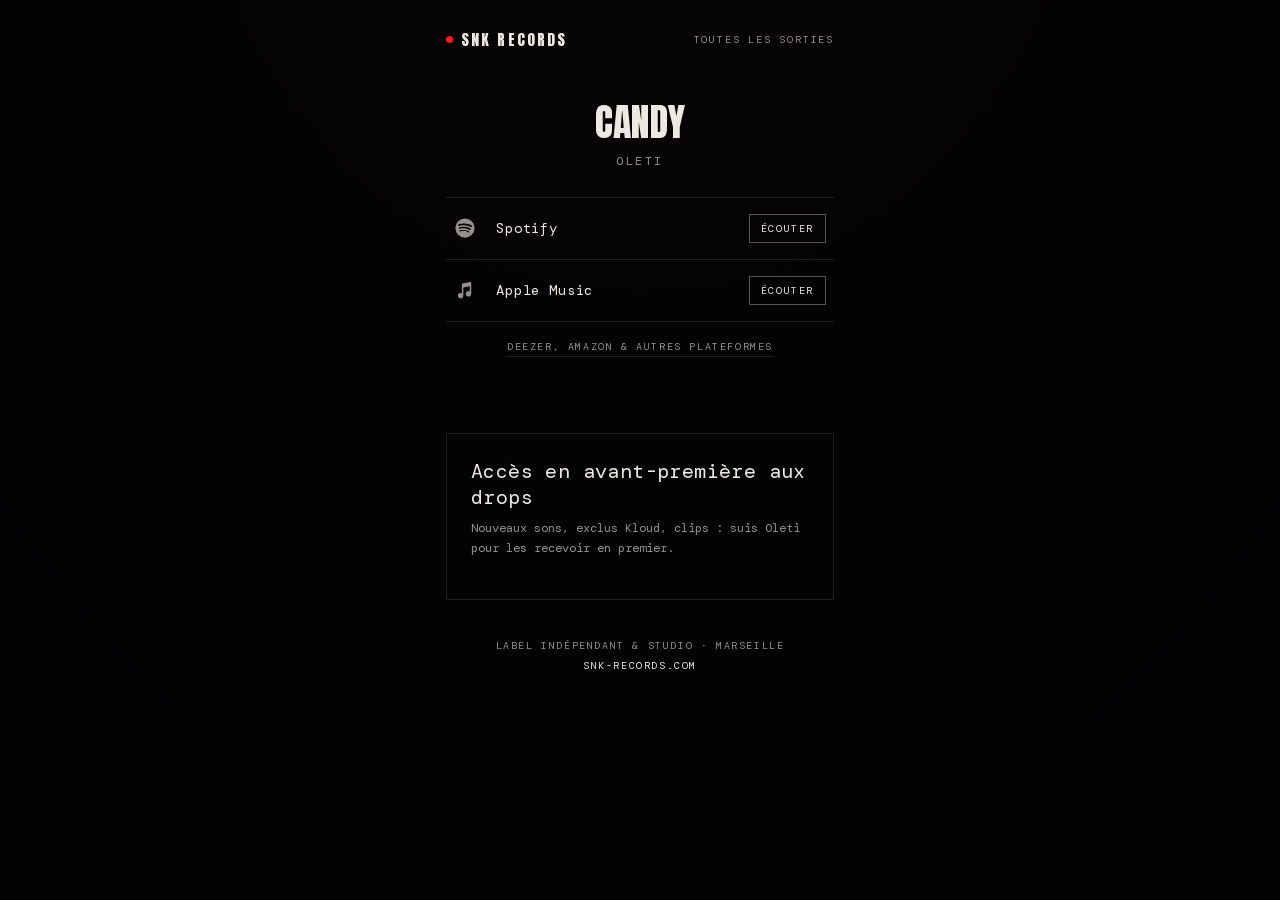
<file: candy/index.html>
<!DOCTYPE html>
<html lang="fr">
<head>
<meta charset="UTF-8">
<meta name="viewport" content="width=device-width,initial-scale=1">
<title>CANDY — OLETI · SNK Records</title>
<meta name="description" content="CANDY de OLETI, disponible sur toutes les plateformes. SNK Records, Marseille.">
<meta property="og:title" content="OLETI — CANDY">
<meta property="og:description" content="Disponible sur toutes les plateformes · SNK Records">
<meta property="og:type" content="music.song">
<meta property="og:url" content="https://oleti.snk-records.com/candy">
<meta property="og:image" content="https://snk-records.com/photos/2_2.jpg">
<meta name="twitter:card" content="summary_large_image">
<meta name="twitter:title" content="OLETI — CANDY">
<meta name="twitter:image" content="https://snk-records.com/photos/2_2.jpg">
<link rel="canonical" href="https://oleti.snk-records.com/candy">
<link rel="icon" href="/favicon.ico" sizes="any">
<link rel="icon" type="image/png" sizes="192x192" href="/icon-192.png">
<meta name="theme-color" content="#07080a">
<link rel="preload" as="font" type="font/woff2" href="/fonts/anton-400-latin.woff2" crossorigin><link rel="stylesheet" href="/fonts/fonts.css">
<style>
:root{--ink:#07080a;--paper:#ede9e1;--red:#ff1a1a;--muted:rgba(237,233,225,.62);--line:rgba(237,233,225,.12)}
*{box-sizing:border-box;margin:0;padding:0}
html,body{background:var(--ink);color:var(--paper)}
body{font-family:'DM Mono',ui-monospace,monospace;min-height:100vh;min-height:100dvh;display:flex;flex-direction:column;align-items:center;-webkit-font-smoothing:antialiased}
.bg{position:fixed;inset:-10%;background:radial-gradient(ellipse at 50% 0%,#1a0b0b 0%,#07080a 70%);filter:blur(60px) brightness(.35) saturate(1.2);transform:scale(1.1);z-index:0}
.bg::after{content:"";position:absolute;inset:0;background:linear-gradient(180deg,rgba(7,8,10,.35),rgba(7,8,10,.85))}
main{position:relative;z-index:1;width:100%;max-width:420px;padding:28px 16px 40px;display:flex;flex-direction:column;align-items:center}
.top{width:100%;display:flex;justify-content:space-between;align-items:center;margin-bottom:28px}
.logo{font-family:'Anton',sans-serif;font-size:15px;letter-spacing:.14em;color:var(--paper);text-decoration:none;display:flex;align-items:center;gap:8px}
.logo i{width:7px;height:7px;background:var(--red);border-radius:50%;display:inline-block}
.tag{font-size:10px;letter-spacing:.18em;text-transform:uppercase;color:var(--muted)}
.cover{width:100%;height:auto;max-height:70vh;object-fit:contain;display:block;box-shadow:0 30px 60px rgba(0,0,0,.55);background:#111}
h1{font-family:'Anton',sans-serif;font-weight:400;font-size:clamp(28px,8vw,38px);line-height:1.05;letter-spacing:.01em;text-align:center;margin-top:24px}
.artist{font-size:12px;letter-spacing:.22em;text-transform:uppercase;color:var(--muted);margin-top:10px}
.btns{width:100%;margin-top:28px;display:flex;flex-direction:column;border-top:1px solid var(--line)}
.btn{display:grid;grid-template-columns:28px 1fr auto;align-items:center;gap:14px;padding:16px 8px;border-bottom:1px solid var(--line);color:var(--paper);text-decoration:none;transition:background .2s,padding .2s}
.btn .ic{color:var(--muted);transition:color .2s}
.btn .ic svg{width:22px;height:22px;display:block}
.lb{font-size:14px;letter-spacing:.06em}
.lb em{display:block;font-style:normal;font-size:9px;letter-spacing:.14em;text-transform:uppercase;color:var(--muted);margin-top:4px}
.sb{font-size:10px;letter-spacing:.16em;text-transform:uppercase;border:1px solid rgba(237,233,225,.35);padding:7px 11px;color:var(--paper);background:transparent;transition:background .2s,color .2s,border-color .2s}
.btn.kl{background:rgba(237,233,225,.045)}
.btn.kl .sb{border-color:var(--paper)}
.btn:hover,.btn:focus-visible{background:rgba(237,233,225,.07);padding-left:14px;outline:none}
.btn:hover .ic,.btn:focus-visible .ic{color:var(--paper)}
.btn:hover .sb,.btn:focus-visible .sb{background:var(--paper);border-color:var(--paper);color:var(--ink)}
.more{margin-top:18px;font-size:10px;letter-spacing:.16em;text-transform:uppercase;color:var(--muted);text-decoration:none;border-bottom:1px solid var(--line);padding-bottom:3px}
.more:hover{color:var(--paper)}
footer{margin-top:36px;font-size:10px;letter-spacing:.16em;text-transform:uppercase;color:var(--muted);text-align:center;line-height:2}
footer a{color:var(--paper);text-decoration:none}
footer a:hover{color:var(--red)}
.drops{margin-top:44px;padding:24px;border:1px solid var(--line);max-width:520px}
.drops-t{font-family:var(--d);font-size:20px;letter-spacing:.02em;margin-bottom:8px}
.drops-s{font-size:12px;line-height:1.7;color:var(--muted);margin-bottom:16px}
.drops form{display:flex;gap:8px;flex-wrap:wrap}
.drops input[type=email]{flex:1 1 200px;min-width:0;background:transparent;border:1px solid rgba(237,233,225,.35);color:var(--paper);padding:12px 14px;font:inherit;font-size:13px;border-radius:0}
.drops input[type=email]:focus{outline:none;border-color:var(--paper)}
.drops button{background:var(--paper);color:var(--ink);border:1px solid var(--paper);padding:12px 20px;font:inherit;font-size:11px;letter-spacing:.16em;text-transform:uppercase;cursor:pointer;transition:background .2s,color .2s}
.drops button:hover{background:transparent;color:var(--paper)}
.drops small{display:block;margin-top:12px;font-size:10px;line-height:1.6;color:rgba(237,233,225,.6)}
.drops .ok{display:none;margin-top:12px;font-size:12px;color:var(--paper)}
</style>
</head>
<body>
<div class="bg" aria-hidden="true"></div>
<main>
  <div class="top">
    <a class="logo" href="https://snk-records.com/"><i></i>SNK RECORDS</a>
    <a class="tag" href="https://snk-records.com/sorties" style="text-decoration:none">Toutes les sorties</a>
  </div>
  
  <h1>CANDY</h1>
  <p class="artist">OLETI</p>
  <nav class="btns" aria-label="Plateformes d'écoute">
      <a class="btn" href="https://open.spotify.com/album/7iAhGyHjSP6a20t1OHXp9A" target="_blank" rel="noopener"><span class="ic"><svg viewBox="0 0 24 24" aria-hidden="true"><path fill="currentColor" d="M12 1.5a10.5 10.5 0 1 0 0 21 10.5 10.5 0 0 0 0-21Zm4.8 15.15a.66.66 0 0 1-.9.22c-2.48-1.52-5.6-1.86-9.28-1.02a.66.66 0 1 1-.29-1.28c4.03-.92 7.48-.53 10.25 1.17.31.19.41.6.22.91Zm1.28-2.85a.82.82 0 0 1-1.13.27c-2.84-1.75-7.17-2.25-10.53-1.23a.82.82 0 1 1-.48-1.57c3.84-1.17 8.61-.6 11.87 1.4.39.24.51.75.27 1.13Zm.11-2.97C14.78 8.8 9.15 8.6 5.9 9.6a.99.99 0 1 1-.57-1.89c3.73-1.13 9.94-.91 13.86 1.42a.99.99 0 0 1-1 1.7Z"/></svg></span><span class="lb">Spotify</span><span class="sb">Écouter</span></a>
      <a class="btn" href="https://music.apple.com/fr/album/candy-single/6810083460" target="_blank" rel="noopener"><span class="ic"><svg viewBox="0 0 24 24" aria-hidden="true"><path fill="currentColor" d="M17.6 3.2 9.4 4.9a1 1 0 0 0-.8 1v9.6a3 3 0 1 0 1.6 2.6V9.3l7-1.4v5.6a3 3 0 1 0 1.6 2.6V4.2a1 1 0 0 0-1.2-1Z"/></svg></span><span class="lb">Apple Music</span><span class="sb">Écouter</span></a>
  </nav>
  <a class="more" href="https://distrokid.com/hyperfollow/oleti/candy" target="_blank" rel="noopener">Deezer, Amazon &amp; autres plateformes</a>
  <div style="width:100%;margin-top:32px"><div class="drops gh">
    <p class="drops-t">Accès en avant-première aux drops</p>
    <p class="drops-s">Nouveaux sons, exclus Kloud, clips : suis Oleti pour les recevoir en premier.</p>
    
    
    
  </div></div>
  <footer>
    Label indépendant &amp; studio · Marseille<br>
    <a href="https://snk-records.com/">snk-records.com</a>
  </footer>
</main>
<script>
document.querySelectorAll('.dropsForm').forEach(function(f){f.addEventListener('submit',function(e){e.preventDefault();var b=f.querySelector('button');b.disabled=true;
fetch('/',{method:'POST',headers:{'Content-Type':'application/x-www-form-urlencoded'},body:new URLSearchParams(new FormData(f)).toString()})
.then(function(r){if(!r.ok)throw 0;f.style.display='none';f.parentNode.querySelector('.ok').style.display='block'})
.catch(function(){b.disabled=false;alert("Erreur d'envoi, réessaie ou écris à lelabelsnk@gmail.com")})})});
</script>
</body>
</html>
</file>
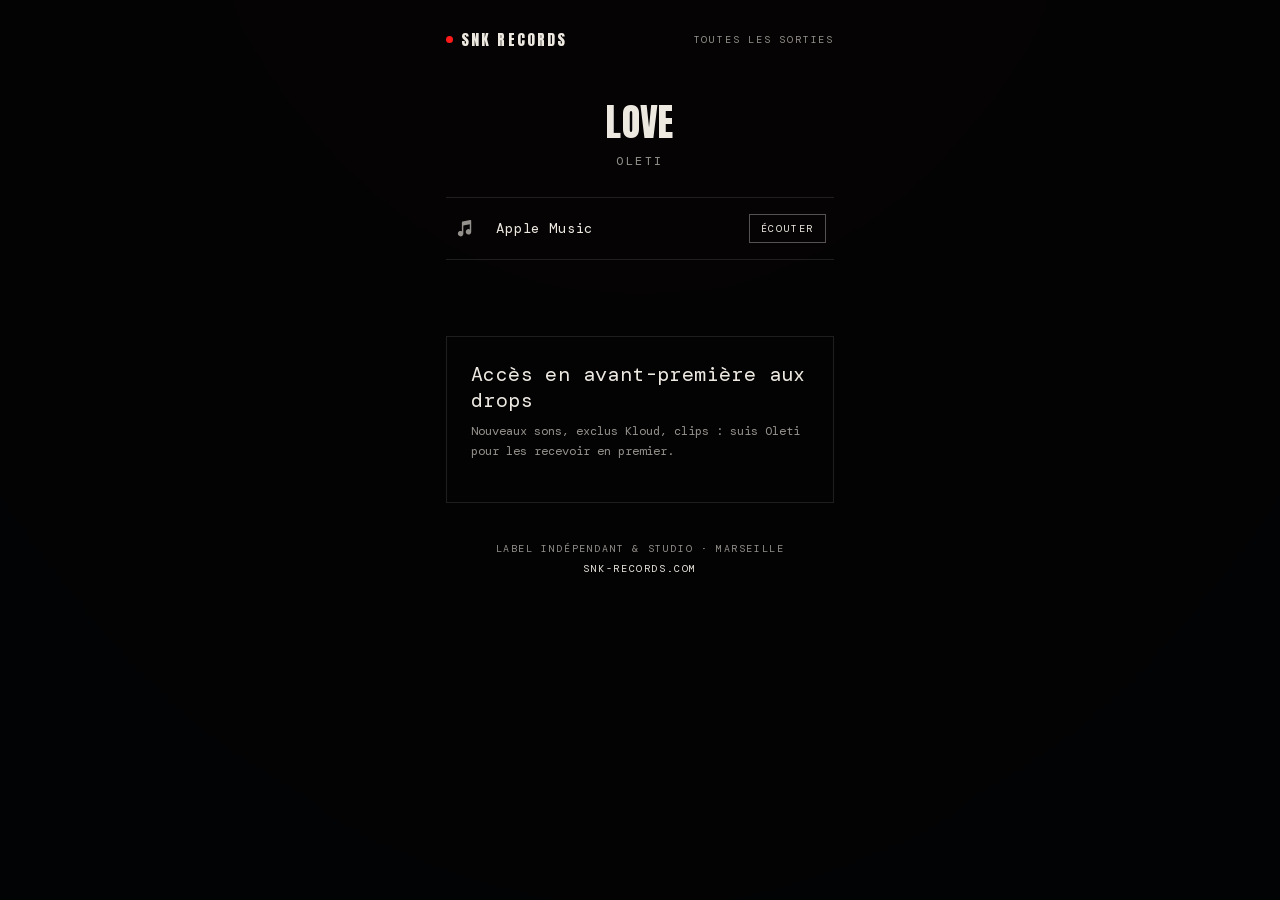
<file: love/index.html>
<!DOCTYPE html>
<html lang="fr">
<head>
<meta charset="UTF-8">
<meta name="viewport" content="width=device-width,initial-scale=1">
<title>LOVE — OLETI · SNK Records</title>
<meta name="description" content="LOVE de OLETI, disponible sur Apple Music. SNK Records, Marseille.">
<meta property="og:title" content="OLETI — LOVE">
<meta property="og:description" content="Disponible sur toutes les plateformes · SNK Records">
<meta property="og:type" content="music.song">
<meta property="og:url" content="https://oleti.snk-records.com/love">
<meta property="og:image" content="https://snk-records.com/photos/2_2.jpg">
<meta name="twitter:card" content="summary_large_image">
<meta name="twitter:title" content="OLETI — LOVE">
<meta name="twitter:image" content="https://snk-records.com/photos/2_2.jpg">
<link rel="canonical" href="https://oleti.snk-records.com/love">
<link rel="icon" href="/favicon.ico" sizes="any">
<link rel="icon" type="image/png" sizes="192x192" href="/icon-192.png">
<meta name="theme-color" content="#07080a">
<link rel="preload" as="font" type="font/woff2" href="/fonts/anton-400-latin.woff2" crossorigin><link rel="stylesheet" href="/fonts/fonts.css">
<style>
:root{--ink:#07080a;--paper:#ede9e1;--red:#ff1a1a;--muted:rgba(237,233,225,.62);--line:rgba(237,233,225,.12)}
*{box-sizing:border-box;margin:0;padding:0}
html,body{background:var(--ink);color:var(--paper)}
body{font-family:'DM Mono',ui-monospace,monospace;min-height:100vh;min-height:100dvh;display:flex;flex-direction:column;align-items:center;-webkit-font-smoothing:antialiased}
.bg{position:fixed;inset:-10%;background:radial-gradient(ellipse at 50% 0%,#1a0b0b 0%,#07080a 70%);filter:blur(60px) brightness(.35) saturate(1.2);transform:scale(1.1);z-index:0}
.bg::after{content:"";position:absolute;inset:0;background:linear-gradient(180deg,rgba(7,8,10,.35),rgba(7,8,10,.85))}
main{position:relative;z-index:1;width:100%;max-width:420px;padding:28px 16px 40px;display:flex;flex-direction:column;align-items:center}
.top{width:100%;display:flex;justify-content:space-between;align-items:center;margin-bottom:28px}
.logo{font-family:'Anton',sans-serif;font-size:15px;letter-spacing:.14em;color:var(--paper);text-decoration:none;display:flex;align-items:center;gap:8px}
.logo i{width:7px;height:7px;background:var(--red);border-radius:50%;display:inline-block}
.tag{font-size:10px;letter-spacing:.18em;text-transform:uppercase;color:var(--muted)}
.cover{width:100%;height:auto;max-height:70vh;object-fit:contain;display:block;box-shadow:0 30px 60px rgba(0,0,0,.55);background:#111}
h1{font-family:'Anton',sans-serif;font-weight:400;font-size:clamp(28px,8vw,38px);line-height:1.05;letter-spacing:.01em;text-align:center;margin-top:24px}
.artist{font-size:12px;letter-spacing:.22em;text-transform:uppercase;color:var(--muted);margin-top:10px}
.btns{width:100%;margin-top:28px;display:flex;flex-direction:column;border-top:1px solid var(--line)}
.btn{display:grid;grid-template-columns:28px 1fr auto;align-items:center;gap:14px;padding:16px 8px;border-bottom:1px solid var(--line);color:var(--paper);text-decoration:none;transition:background .2s,padding .2s}
.btn .ic{color:var(--muted);transition:color .2s}
.btn .ic svg{width:22px;height:22px;display:block}
.lb{font-size:14px;letter-spacing:.06em}
.lb em{display:block;font-style:normal;font-size:9px;letter-spacing:.14em;text-transform:uppercase;color:var(--muted);margin-top:4px}
.sb{font-size:10px;letter-spacing:.16em;text-transform:uppercase;border:1px solid rgba(237,233,225,.35);padding:7px 11px;color:var(--paper);background:transparent;transition:background .2s,color .2s,border-color .2s}
.btn.kl{background:rgba(237,233,225,.045)}
.btn.kl .sb{border-color:var(--paper)}
.btn:hover,.btn:focus-visible{background:rgba(237,233,225,.07);padding-left:14px;outline:none}
.btn:hover .ic,.btn:focus-visible .ic{color:var(--paper)}
.btn:hover .sb,.btn:focus-visible .sb{background:var(--paper);border-color:var(--paper);color:var(--ink)}
.more{margin-top:18px;font-size:10px;letter-spacing:.16em;text-transform:uppercase;color:var(--muted);text-decoration:none;border-bottom:1px solid var(--line);padding-bottom:3px}
.more:hover{color:var(--paper)}
footer{margin-top:36px;font-size:10px;letter-spacing:.16em;text-transform:uppercase;color:var(--muted);text-align:center;line-height:2}
footer a{color:var(--paper);text-decoration:none}
footer a:hover{color:var(--red)}
.drops{margin-top:44px;padding:24px;border:1px solid var(--line);max-width:520px}
.drops-t{font-family:var(--d);font-size:20px;letter-spacing:.02em;margin-bottom:8px}
.drops-s{font-size:12px;line-height:1.7;color:var(--muted);margin-bottom:16px}
.drops form{display:flex;gap:8px;flex-wrap:wrap}
.drops input[type=email]{flex:1 1 200px;min-width:0;background:transparent;border:1px solid rgba(237,233,225,.35);color:var(--paper);padding:12px 14px;font:inherit;font-size:13px;border-radius:0}
.drops input[type=email]:focus{outline:none;border-color:var(--paper)}
.drops button{background:var(--paper);color:var(--ink);border:1px solid var(--paper);padding:12px 20px;font:inherit;font-size:11px;letter-spacing:.16em;text-transform:uppercase;cursor:pointer;transition:background .2s,color .2s}
.drops button:hover{background:transparent;color:var(--paper)}
.drops small{display:block;margin-top:12px;font-size:10px;line-height:1.6;color:rgba(237,233,225,.6)}
.drops .ok{display:none;margin-top:12px;font-size:12px;color:var(--paper)}
</style>
</head>
<body>
<div class="bg" aria-hidden="true"></div>
<main>
  <div class="top">
    <a class="logo" href="https://snk-records.com/"><i></i>SNK RECORDS</a>
    <a class="tag" href="https://snk-records.com/sorties" style="text-decoration:none">Toutes les sorties</a>
  </div>
  
  <h1>LOVE</h1>
  <p class="artist">OLETI</p>
  <nav class="btns" aria-label="Plateformes d'écoute">
      <a class="btn" href="https://music.apple.com/fr/album/love-single/1791311592" target="_blank" rel="noopener"><span class="ic"><svg viewBox="0 0 24 24" aria-hidden="true"><path fill="currentColor" d="M17.6 3.2 9.4 4.9a1 1 0 0 0-.8 1v9.6a3 3 0 1 0 1.6 2.6V9.3l7-1.4v5.6a3 3 0 1 0 1.6 2.6V4.2a1 1 0 0 0-1.2-1Z"/></svg></span><span class="lb">Apple Music</span><span class="sb">Écouter</span></a>
  </nav>
  <div style="width:100%;margin-top:32px"><div class="drops gh">
    <p class="drops-t">Accès en avant-première aux drops</p>
    <p class="drops-s">Nouveaux sons, exclus Kloud, clips : suis Oleti pour les recevoir en premier.</p>
    
    
    
  </div></div>
  <footer>
    Label indépendant &amp; studio · Marseille<br>
    <a href="https://snk-records.com/">snk-records.com</a>
  </footer>
</main>
<script>
document.querySelectorAll('.dropsForm').forEach(function(f){f.addEventListener('submit',function(e){e.preventDefault();var b=f.querySelector('button');b.disabled=true;
fetch('/',{method:'POST',headers:{'Content-Type':'application/x-www-form-urlencoded'},body:new URLSearchParams(new FormData(f)).toString()})
.then(function(r){if(!r.ok)throw 0;f.style.display='none';f.parentNode.querySelector('.ok').style.display='block'})
.catch(function(){b.disabled=false;alert("Erreur d'envoi, réessaie ou écris à lelabelsnk@gmail.com")})})});
</script>
</body>
</html>
</file>
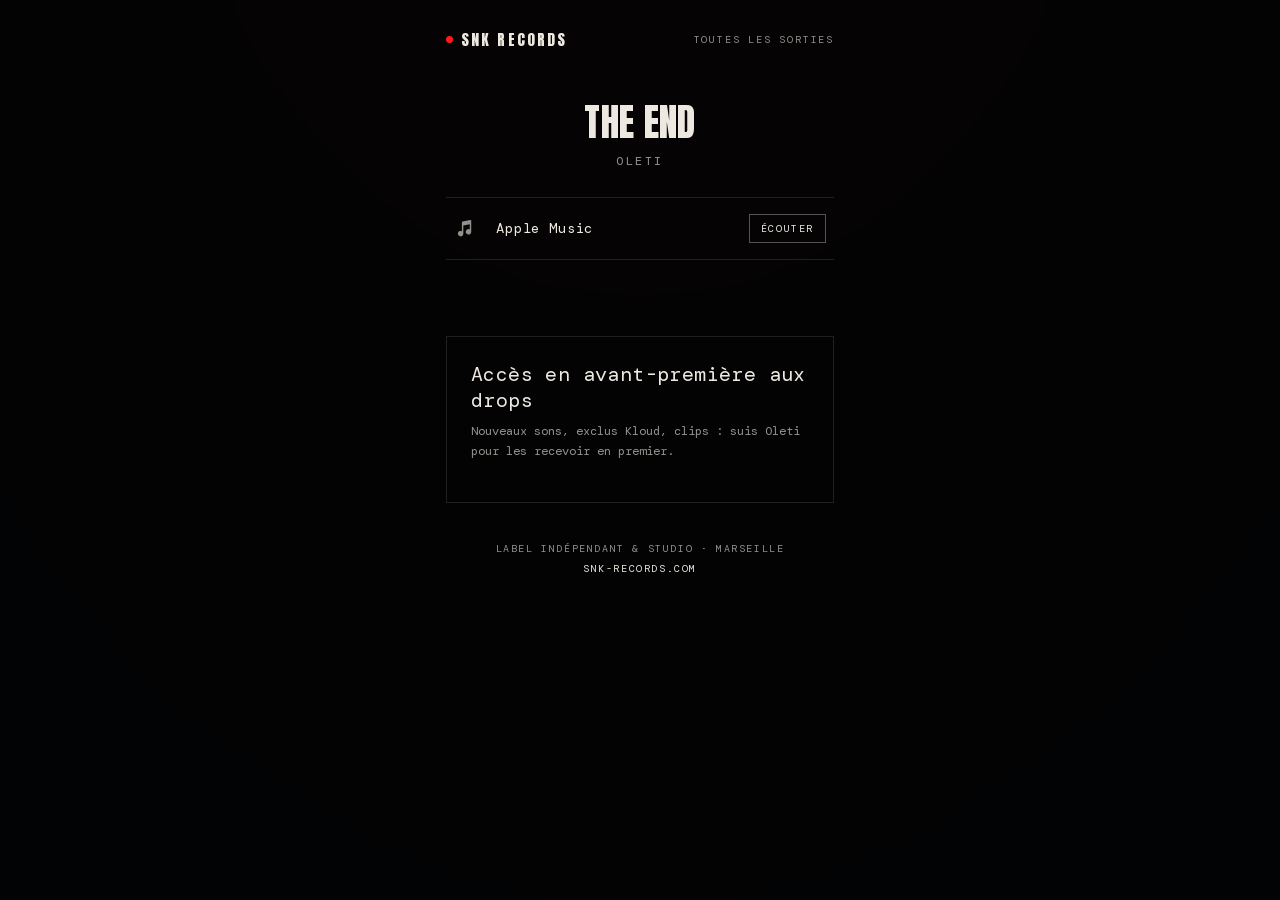
<file: the-end/index.html>
<!DOCTYPE html>
<html lang="fr">
<head>
<meta charset="UTF-8">
<meta name="viewport" content="width=device-width,initial-scale=1">
<title>THE END — OLETI · SNK Records</title>
<meta name="description" content="THE END de OLETI, disponible sur Apple Music. SNK Records, Marseille.">
<meta property="og:title" content="OLETI — THE END">
<meta property="og:description" content="Disponible sur toutes les plateformes · SNK Records">
<meta property="og:type" content="music.song">
<meta property="og:url" content="https://oleti.snk-records.com/the-end">
<meta property="og:image" content="https://snk-records.com/photos/2_2.jpg">
<meta name="twitter:card" content="summary_large_image">
<meta name="twitter:title" content="OLETI — THE END">
<meta name="twitter:image" content="https://snk-records.com/photos/2_2.jpg">
<link rel="canonical" href="https://oleti.snk-records.com/the-end">
<link rel="icon" href="/favicon.ico" sizes="any">
<link rel="icon" type="image/png" sizes="192x192" href="/icon-192.png">
<meta name="theme-color" content="#07080a">
<link rel="preload" as="font" type="font/woff2" href="/fonts/anton-400-latin.woff2" crossorigin><link rel="stylesheet" href="/fonts/fonts.css">
<style>
:root{--ink:#07080a;--paper:#ede9e1;--red:#ff1a1a;--muted:rgba(237,233,225,.62);--line:rgba(237,233,225,.12)}
*{box-sizing:border-box;margin:0;padding:0}
html,body{background:var(--ink);color:var(--paper)}
body{font-family:'DM Mono',ui-monospace,monospace;min-height:100vh;min-height:100dvh;display:flex;flex-direction:column;align-items:center;-webkit-font-smoothing:antialiased}
.bg{position:fixed;inset:-10%;background:radial-gradient(ellipse at 50% 0%,#1a0b0b 0%,#07080a 70%);filter:blur(60px) brightness(.35) saturate(1.2);transform:scale(1.1);z-index:0}
.bg::after{content:"";position:absolute;inset:0;background:linear-gradient(180deg,rgba(7,8,10,.35),rgba(7,8,10,.85))}
main{position:relative;z-index:1;width:100%;max-width:420px;padding:28px 16px 40px;display:flex;flex-direction:column;align-items:center}
.top{width:100%;display:flex;justify-content:space-between;align-items:center;margin-bottom:28px}
.logo{font-family:'Anton',sans-serif;font-size:15px;letter-spacing:.14em;color:var(--paper);text-decoration:none;display:flex;align-items:center;gap:8px}
.logo i{width:7px;height:7px;background:var(--red);border-radius:50%;display:inline-block}
.tag{font-size:10px;letter-spacing:.18em;text-transform:uppercase;color:var(--muted)}
.cover{width:100%;height:auto;max-height:70vh;object-fit:contain;display:block;box-shadow:0 30px 60px rgba(0,0,0,.55);background:#111}
h1{font-family:'Anton',sans-serif;font-weight:400;font-size:clamp(28px,8vw,38px);line-height:1.05;letter-spacing:.01em;text-align:center;margin-top:24px}
.artist{font-size:12px;letter-spacing:.22em;text-transform:uppercase;color:var(--muted);margin-top:10px}
.btns{width:100%;margin-top:28px;display:flex;flex-direction:column;border-top:1px solid var(--line)}
.btn{display:grid;grid-template-columns:28px 1fr auto;align-items:center;gap:14px;padding:16px 8px;border-bottom:1px solid var(--line);color:var(--paper);text-decoration:none;transition:background .2s,padding .2s}
.btn .ic{color:var(--muted);transition:color .2s}
.btn .ic svg{width:22px;height:22px;display:block}
.lb{font-size:14px;letter-spacing:.06em}
.lb em{display:block;font-style:normal;font-size:9px;letter-spacing:.14em;text-transform:uppercase;color:var(--muted);margin-top:4px}
.sb{font-size:10px;letter-spacing:.16em;text-transform:uppercase;border:1px solid rgba(237,233,225,.35);padding:7px 11px;color:var(--paper);background:transparent;transition:background .2s,color .2s,border-color .2s}
.btn.kl{background:rgba(237,233,225,.045)}
.btn.kl .sb{border-color:var(--paper)}
.btn:hover,.btn:focus-visible{background:rgba(237,233,225,.07);padding-left:14px;outline:none}
.btn:hover .ic,.btn:focus-visible .ic{color:var(--paper)}
.btn:hover .sb,.btn:focus-visible .sb{background:var(--paper);border-color:var(--paper);color:var(--ink)}
.more{margin-top:18px;font-size:10px;letter-spacing:.16em;text-transform:uppercase;color:var(--muted);text-decoration:none;border-bottom:1px solid var(--line);padding-bottom:3px}
.more:hover{color:var(--paper)}
footer{margin-top:36px;font-size:10px;letter-spacing:.16em;text-transform:uppercase;color:var(--muted);text-align:center;line-height:2}
footer a{color:var(--paper);text-decoration:none}
footer a:hover{color:var(--red)}
.drops{margin-top:44px;padding:24px;border:1px solid var(--line);max-width:520px}
.drops-t{font-family:var(--d);font-size:20px;letter-spacing:.02em;margin-bottom:8px}
.drops-s{font-size:12px;line-height:1.7;color:var(--muted);margin-bottom:16px}
.drops form{display:flex;gap:8px;flex-wrap:wrap}
.drops input[type=email]{flex:1 1 200px;min-width:0;background:transparent;border:1px solid rgba(237,233,225,.35);color:var(--paper);padding:12px 14px;font:inherit;font-size:13px;border-radius:0}
.drops input[type=email]:focus{outline:none;border-color:var(--paper)}
.drops button{background:var(--paper);color:var(--ink);border:1px solid var(--paper);padding:12px 20px;font:inherit;font-size:11px;letter-spacing:.16em;text-transform:uppercase;cursor:pointer;transition:background .2s,color .2s}
.drops button:hover{background:transparent;color:var(--paper)}
.drops small{display:block;margin-top:12px;font-size:10px;line-height:1.6;color:rgba(237,233,225,.6)}
.drops .ok{display:none;margin-top:12px;font-size:12px;color:var(--paper)}
</style>
</head>
<body>
<div class="bg" aria-hidden="true"></div>
<main>
  <div class="top">
    <a class="logo" href="https://snk-records.com/"><i></i>SNK RECORDS</a>
    <a class="tag" href="https://snk-records.com/sorties" style="text-decoration:none">Toutes les sorties</a>
  </div>
  
  <h1>THE END</h1>
  <p class="artist">OLETI</p>
  <nav class="btns" aria-label="Plateformes d'écoute">
      <a class="btn" href="https://music.apple.com/fr/album/the-end-single/1853281673" target="_blank" rel="noopener"><span class="ic"><svg viewBox="0 0 24 24" aria-hidden="true"><path fill="currentColor" d="M17.6 3.2 9.4 4.9a1 1 0 0 0-.8 1v9.6a3 3 0 1 0 1.6 2.6V9.3l7-1.4v5.6a3 3 0 1 0 1.6 2.6V4.2a1 1 0 0 0-1.2-1Z"/></svg></span><span class="lb">Apple Music</span><span class="sb">Écouter</span></a>
  </nav>
  <div style="width:100%;margin-top:32px"><div class="drops gh">
    <p class="drops-t">Accès en avant-première aux drops</p>
    <p class="drops-s">Nouveaux sons, exclus Kloud, clips : suis Oleti pour les recevoir en premier.</p>
    
    
    
  </div></div>
  <footer>
    Label indépendant &amp; studio · Marseille<br>
    <a href="https://snk-records.com/">snk-records.com</a>
  </footer>
</main>
<script>
document.querySelectorAll('.dropsForm').forEach(function(f){f.addEventListener('submit',function(e){e.preventDefault();var b=f.querySelector('button');b.disabled=true;
fetch('/',{method:'POST',headers:{'Content-Type':'application/x-www-form-urlencoded'},body:new URLSearchParams(new FormData(f)).toString()})
.then(function(r){if(!r.ok)throw 0;f.style.display='none';f.parentNode.querySelector('.ok').style.display='block'})
.catch(function(){b.disabled=false;alert("Erreur d'envoi, réessaie ou écris à lelabelsnk@gmail.com")})})});
</script>
</body>
</html>
</file>
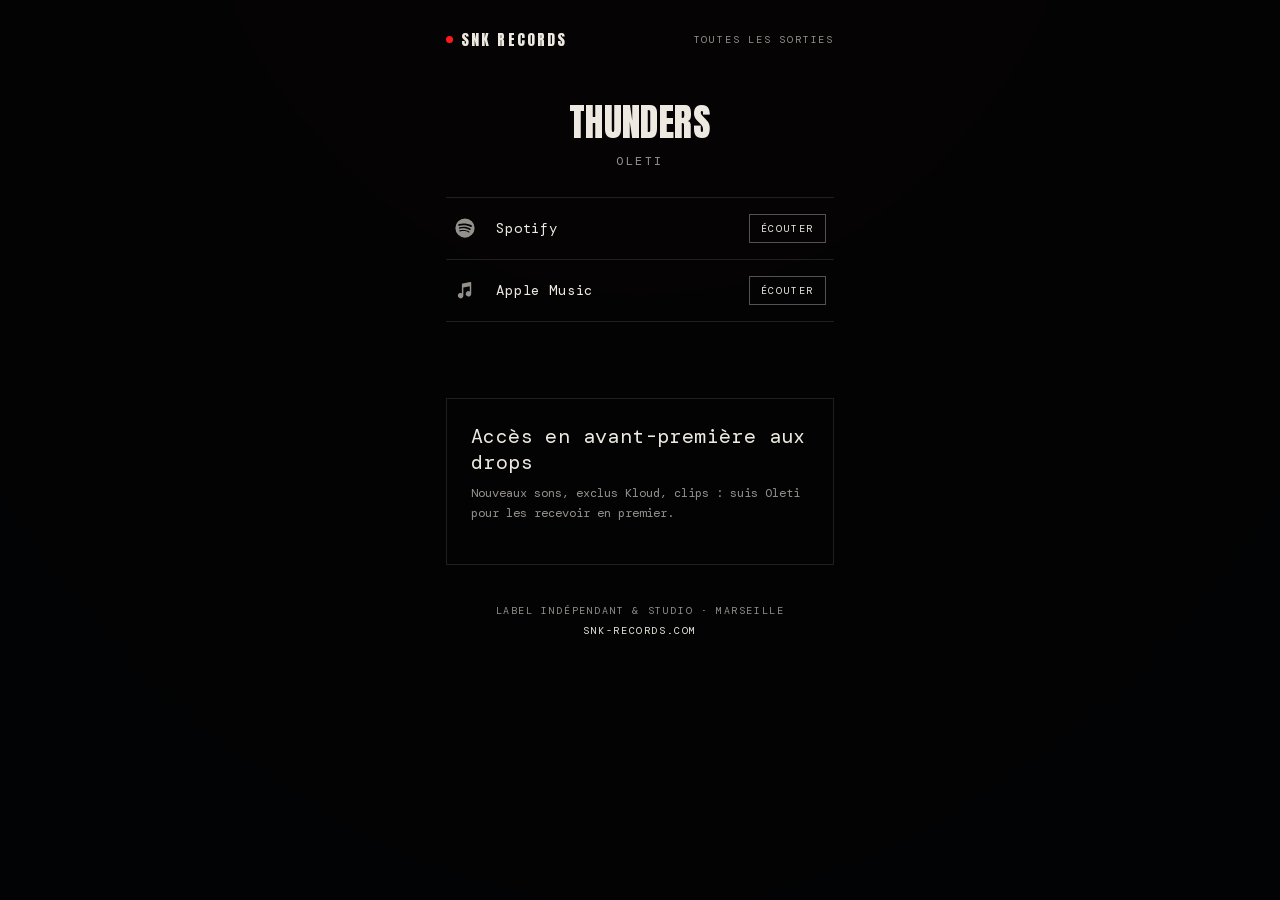
<file: thunders/index.html>
<!DOCTYPE html>
<html lang="fr">
<head>
<meta charset="UTF-8">
<meta name="viewport" content="width=device-width,initial-scale=1">
<title>THUNDERS — OLETI · SNK Records</title>
<meta name="description" content="THUNDERS de OLETI, disponible sur Spotify, Apple Music. SNK Records, Marseille.">
<meta property="og:title" content="OLETI — THUNDERS">
<meta property="og:description" content="Disponible sur toutes les plateformes · SNK Records">
<meta property="og:type" content="music.song">
<meta property="og:url" content="https://oleti.snk-records.com/thunders">
<meta property="og:image" content="https://snk-records.com/photos/2_2.jpg">
<meta name="twitter:card" content="summary_large_image">
<meta name="twitter:title" content="OLETI — THUNDERS">
<meta name="twitter:image" content="https://snk-records.com/photos/2_2.jpg">
<link rel="canonical" href="https://oleti.snk-records.com/thunders">
<link rel="icon" href="/favicon.ico" sizes="any">
<link rel="icon" type="image/png" sizes="192x192" href="/icon-192.png">
<meta name="theme-color" content="#07080a">
<link rel="preload" as="font" type="font/woff2" href="/fonts/anton-400-latin.woff2" crossorigin><link rel="stylesheet" href="/fonts/fonts.css">
<style>
:root{--ink:#07080a;--paper:#ede9e1;--red:#ff1a1a;--muted:rgba(237,233,225,.62);--line:rgba(237,233,225,.12)}
*{box-sizing:border-box;margin:0;padding:0}
html,body{background:var(--ink);color:var(--paper)}
body{font-family:'DM Mono',ui-monospace,monospace;min-height:100vh;min-height:100dvh;display:flex;flex-direction:column;align-items:center;-webkit-font-smoothing:antialiased}
.bg{position:fixed;inset:-10%;background:radial-gradient(ellipse at 50% 0%,#1a0b0b 0%,#07080a 70%);filter:blur(60px) brightness(.35) saturate(1.2);transform:scale(1.1);z-index:0}
.bg::after{content:"";position:absolute;inset:0;background:linear-gradient(180deg,rgba(7,8,10,.35),rgba(7,8,10,.85))}
main{position:relative;z-index:1;width:100%;max-width:420px;padding:28px 16px 40px;display:flex;flex-direction:column;align-items:center}
.top{width:100%;display:flex;justify-content:space-between;align-items:center;margin-bottom:28px}
.logo{font-family:'Anton',sans-serif;font-size:15px;letter-spacing:.14em;color:var(--paper);text-decoration:none;display:flex;align-items:center;gap:8px}
.logo i{width:7px;height:7px;background:var(--red);border-radius:50%;display:inline-block}
.tag{font-size:10px;letter-spacing:.18em;text-transform:uppercase;color:var(--muted)}
.cover{width:100%;height:auto;max-height:70vh;object-fit:contain;display:block;box-shadow:0 30px 60px rgba(0,0,0,.55);background:#111}
h1{font-family:'Anton',sans-serif;font-weight:400;font-size:clamp(28px,8vw,38px);line-height:1.05;letter-spacing:.01em;text-align:center;margin-top:24px}
.artist{font-size:12px;letter-spacing:.22em;text-transform:uppercase;color:var(--muted);margin-top:10px}
.btns{width:100%;margin-top:28px;display:flex;flex-direction:column;border-top:1px solid var(--line)}
.btn{display:grid;grid-template-columns:28px 1fr auto;align-items:center;gap:14px;padding:16px 8px;border-bottom:1px solid var(--line);color:var(--paper);text-decoration:none;transition:background .2s,padding .2s}
.btn .ic{color:var(--muted);transition:color .2s}
.btn .ic svg{width:22px;height:22px;display:block}
.lb{font-size:14px;letter-spacing:.06em}
.lb em{display:block;font-style:normal;font-size:9px;letter-spacing:.14em;text-transform:uppercase;color:var(--muted);margin-top:4px}
.sb{font-size:10px;letter-spacing:.16em;text-transform:uppercase;border:1px solid rgba(237,233,225,.35);padding:7px 11px;color:var(--paper);background:transparent;transition:background .2s,color .2s,border-color .2s}
.btn.kl{background:rgba(237,233,225,.045)}
.btn.kl .sb{border-color:var(--paper)}
.btn:hover,.btn:focus-visible{background:rgba(237,233,225,.07);padding-left:14px;outline:none}
.btn:hover .ic,.btn:focus-visible .ic{color:var(--paper)}
.btn:hover .sb,.btn:focus-visible .sb{background:var(--paper);border-color:var(--paper);color:var(--ink)}
.more{margin-top:18px;font-size:10px;letter-spacing:.16em;text-transform:uppercase;color:var(--muted);text-decoration:none;border-bottom:1px solid var(--line);padding-bottom:3px}
.more:hover{color:var(--paper)}
footer{margin-top:36px;font-size:10px;letter-spacing:.16em;text-transform:uppercase;color:var(--muted);text-align:center;line-height:2}
footer a{color:var(--paper);text-decoration:none}
footer a:hover{color:var(--red)}
.drops{margin-top:44px;padding:24px;border:1px solid var(--line);max-width:520px}
.drops-t{font-family:var(--d);font-size:20px;letter-spacing:.02em;margin-bottom:8px}
.drops-s{font-size:12px;line-height:1.7;color:var(--muted);margin-bottom:16px}
.drops form{display:flex;gap:8px;flex-wrap:wrap}
.drops input[type=email]{flex:1 1 200px;min-width:0;background:transparent;border:1px solid rgba(237,233,225,.35);color:var(--paper);padding:12px 14px;font:inherit;font-size:13px;border-radius:0}
.drops input[type=email]:focus{outline:none;border-color:var(--paper)}
.drops button{background:var(--paper);color:var(--ink);border:1px solid var(--paper);padding:12px 20px;font:inherit;font-size:11px;letter-spacing:.16em;text-transform:uppercase;cursor:pointer;transition:background .2s,color .2s}
.drops button:hover{background:transparent;color:var(--paper)}
.drops small{display:block;margin-top:12px;font-size:10px;line-height:1.6;color:rgba(237,233,225,.6)}
.drops .ok{display:none;margin-top:12px;font-size:12px;color:var(--paper)}
</style>
</head>
<body>
<div class="bg" aria-hidden="true"></div>
<main>
  <div class="top">
    <a class="logo" href="https://snk-records.com/"><i></i>SNK RECORDS</a>
    <a class="tag" href="https://snk-records.com/sorties" style="text-decoration:none">Toutes les sorties</a>
  </div>
  
  <h1>THUNDERS</h1>
  <p class="artist">OLETI</p>
  <nav class="btns" aria-label="Plateformes d'écoute">
      <a class="btn" href="https://open.spotify.com/intl-fr/album/7JFYQ3YZpHY61pussMXTD5" target="_blank" rel="noopener"><span class="ic"><svg viewBox="0 0 24 24" aria-hidden="true"><path fill="currentColor" d="M12 1.5a10.5 10.5 0 1 0 0 21 10.5 10.5 0 0 0 0-21Zm4.8 15.15a.66.66 0 0 1-.9.22c-2.48-1.52-5.6-1.86-9.28-1.02a.66.66 0 1 1-.29-1.28c4.03-.92 7.48-.53 10.25 1.17.31.19.41.6.22.91Zm1.28-2.85a.82.82 0 0 1-1.13.27c-2.84-1.75-7.17-2.25-10.53-1.23a.82.82 0 1 1-.48-1.57c3.84-1.17 8.61-.6 11.87 1.4.39.24.51.75.27 1.13Zm.11-2.97C14.78 8.8 9.15 8.6 5.9 9.6a.99.99 0 1 1-.57-1.89c3.73-1.13 9.94-.91 13.86 1.42a.99.99 0 0 1-1 1.7Z"/></svg></span><span class="lb">Spotify</span><span class="sb">Écouter</span></a>
      <a class="btn" href="https://music.apple.com/fr/album/thunders-single/1786821435" target="_blank" rel="noopener"><span class="ic"><svg viewBox="0 0 24 24" aria-hidden="true"><path fill="currentColor" d="M17.6 3.2 9.4 4.9a1 1 0 0 0-.8 1v9.6a3 3 0 1 0 1.6 2.6V9.3l7-1.4v5.6a3 3 0 1 0 1.6 2.6V4.2a1 1 0 0 0-1.2-1Z"/></svg></span><span class="lb">Apple Music</span><span class="sb">Écouter</span></a>
  </nav>
  <div style="width:100%;margin-top:32px"><div class="drops gh">
    <p class="drops-t">Accès en avant-première aux drops</p>
    <p class="drops-s">Nouveaux sons, exclus Kloud, clips : suis Oleti pour les recevoir en premier.</p>
    
    
    
  </div></div>
  <footer>
    Label indépendant &amp; studio · Marseille<br>
    <a href="https://snk-records.com/">snk-records.com</a>
  </footer>
</main>
<script>
document.querySelectorAll('.dropsForm').forEach(function(f){f.addEventListener('submit',function(e){e.preventDefault();var b=f.querySelector('button');b.disabled=true;
fetch('/',{method:'POST',headers:{'Content-Type':'application/x-www-form-urlencoded'},body:new URLSearchParams(new FormData(f)).toString()})
.then(function(r){if(!r.ok)throw 0;f.style.display='none';f.parentNode.querySelector('.ok').style.display='block'})
.catch(function(){b.disabled=false;alert("Erreur d'envoi, réessaie ou écris à lelabelsnk@gmail.com")})})});
</script>
</body>
</html>
</file>
<file: fonts/fonts.css>
/* Polices hébergées sur le site (pas d'appel à Google, RGPD) */
@font-face {
  font-family: 'Anton';
  font-style: normal;
  font-weight: 400;
  font-display: swap;
  src: url(/fonts/anton-400-latin-ext.woff2) format('woff2');
  unicode-range: U+0100-02BA, U+02BD-02C5, U+02C7-02CC, U+02CE-02D7, U+02DD-02FF, U+0304, U+0308, U+0329, U+1D00-1DBF, U+1E00-1E9F, U+1EF2-1EFF, U+2020, U+20A0-20AB, U+20AD-20C4, U+2113, U+2C60-2C7F, U+A720-A7FF;
}
@font-face {
  font-family: 'Anton';
  font-style: normal;
  font-weight: 400;
  font-display: swap;
  src: url(/fonts/anton-400-latin.woff2) format('woff2');
  unicode-range: U+0000-00FF, U+0131, U+0152-0153, U+02BB-02BC, U+02C6, U+02DA, U+02DC, U+0304, U+0308, U+0329, U+2000-206F, U+20AC, U+2122, U+2191, U+2193, U+2212, U+2215, U+FEFF, U+FFFD;
}
@font-face {
  font-family: 'DM Mono';
  font-style: normal;
  font-weight: 400;
  font-display: swap;
  src: url(/fonts/dmmono-400-latin-ext.woff2) format('woff2');
  unicode-range: U+0100-02BA, U+02BD-02C5, U+02C7-02CC, U+02CE-02D7, U+02DD-02FF, U+0304, U+0308, U+0329, U+1D00-1DBF, U+1E00-1E9F, U+1EF2-1EFF, U+2020, U+20A0-20AB, U+20AD-20C4, U+2113, U+2C60-2C7F, U+A720-A7FF;
}
@font-face {
  font-family: 'DM Mono';
  font-style: normal;
  font-weight: 400;
  font-display: swap;
  src: url(/fonts/dmmono-400-latin.woff2) format('woff2');
  unicode-range: U+0000-00FF, U+0131, U+0152-0153, U+02BB-02BC, U+02C6, U+02DA, U+02DC, U+0304, U+0308, U+0329, U+2000-206F, U+20AC, U+2122, U+2191, U+2193, U+2212, U+2215, U+FEFF, U+FFFD;
}
@font-face {
  font-family: 'DM Mono';
  font-style: normal;
  font-weight: 500;
  font-display: swap;
  src: url(/fonts/dmmono-500-latin-ext.woff2) format('woff2');
  unicode-range: U+0100-02BA, U+02BD-02C5, U+02C7-02CC, U+02CE-02D7, U+02DD-02FF, U+0304, U+0308, U+0329, U+1D00-1DBF, U+1E00-1E9F, U+1EF2-1EFF, U+2020, U+20A0-20AB, U+20AD-20C4, U+2113, U+2C60-2C7F, U+A720-A7FF;
}
@font-face {
  font-family: 'DM Mono';
  font-style: normal;
  font-weight: 500;
  font-display: swap;
  src: url(/fonts/dmmono-500-latin.woff2) format('woff2');
  unicode-range: U+0000-00FF, U+0131, U+0152-0153, U+02BB-02BC, U+02C6, U+02DA, U+02DC, U+0304, U+0308, U+0329, U+2000-206F, U+20AC, U+2122, U+2191, U+2193, U+2212, U+2215, U+FEFF, U+FFFD;
}
</file>
